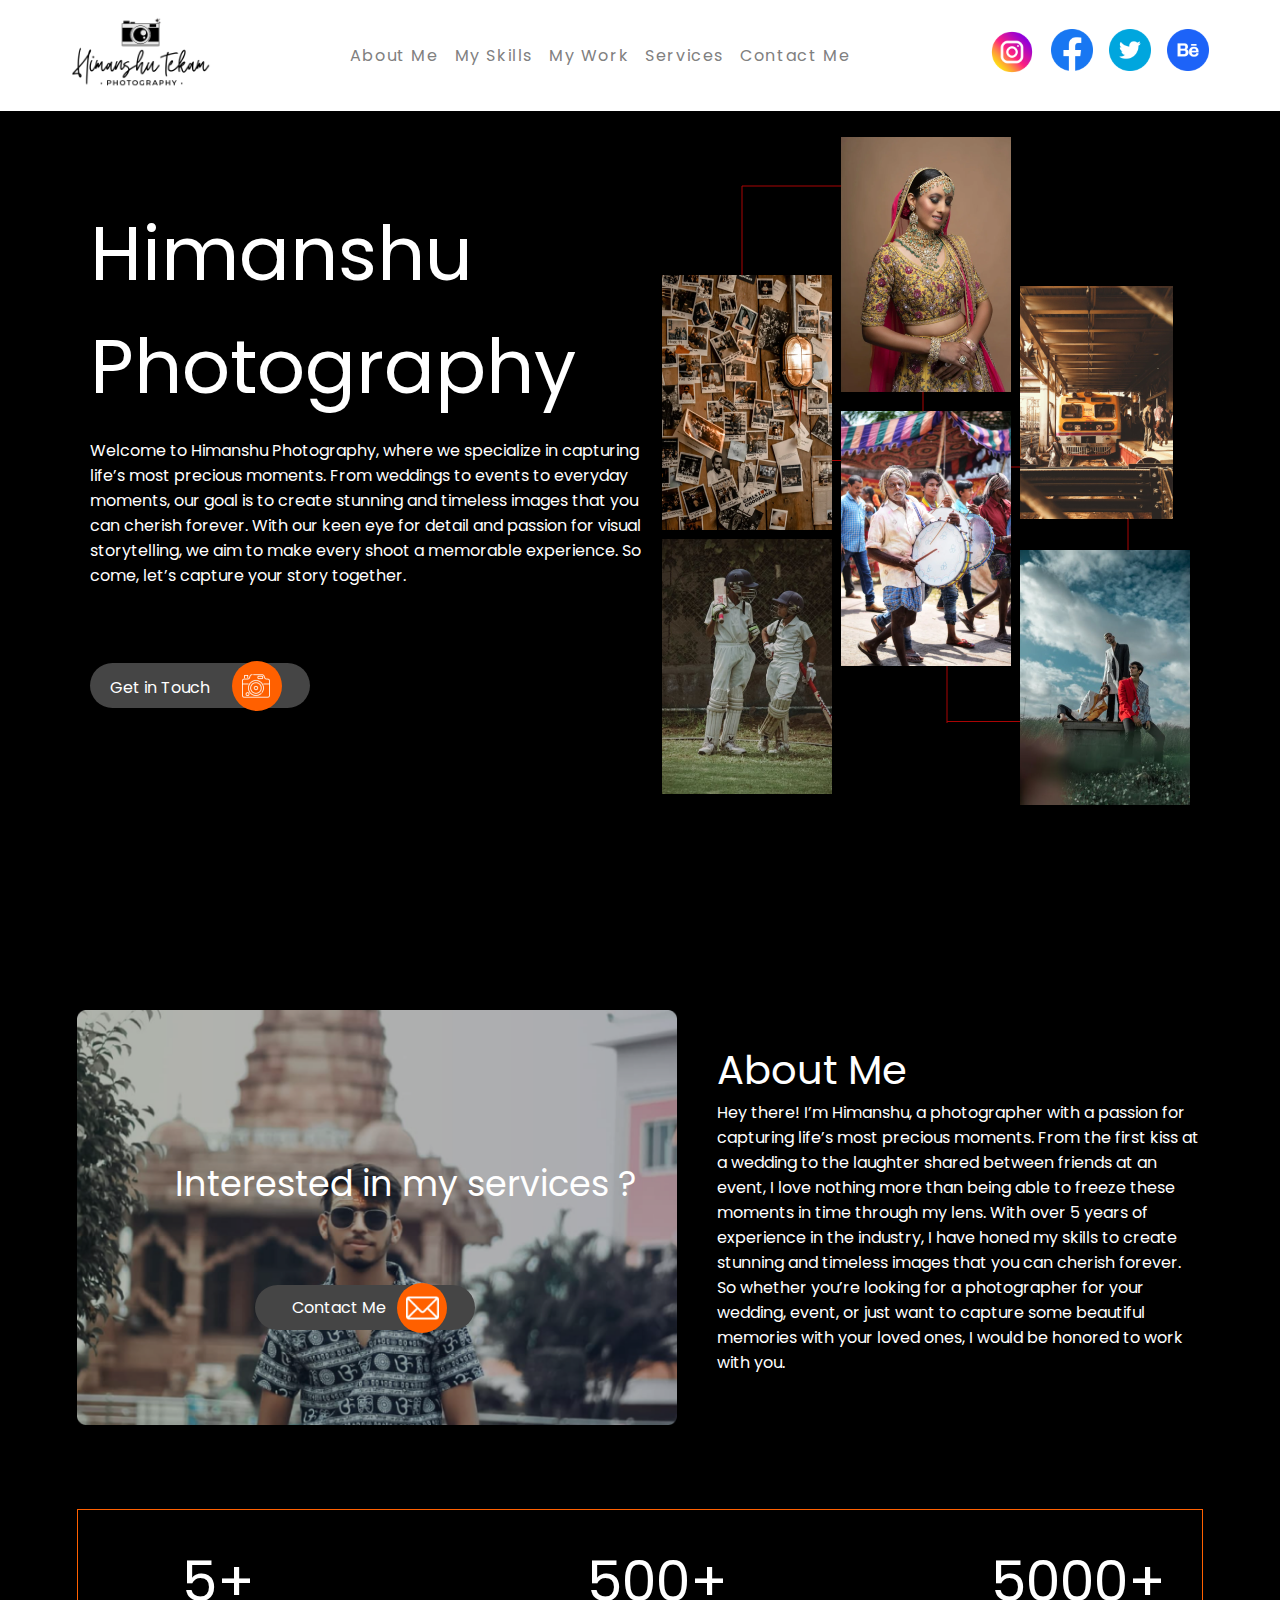
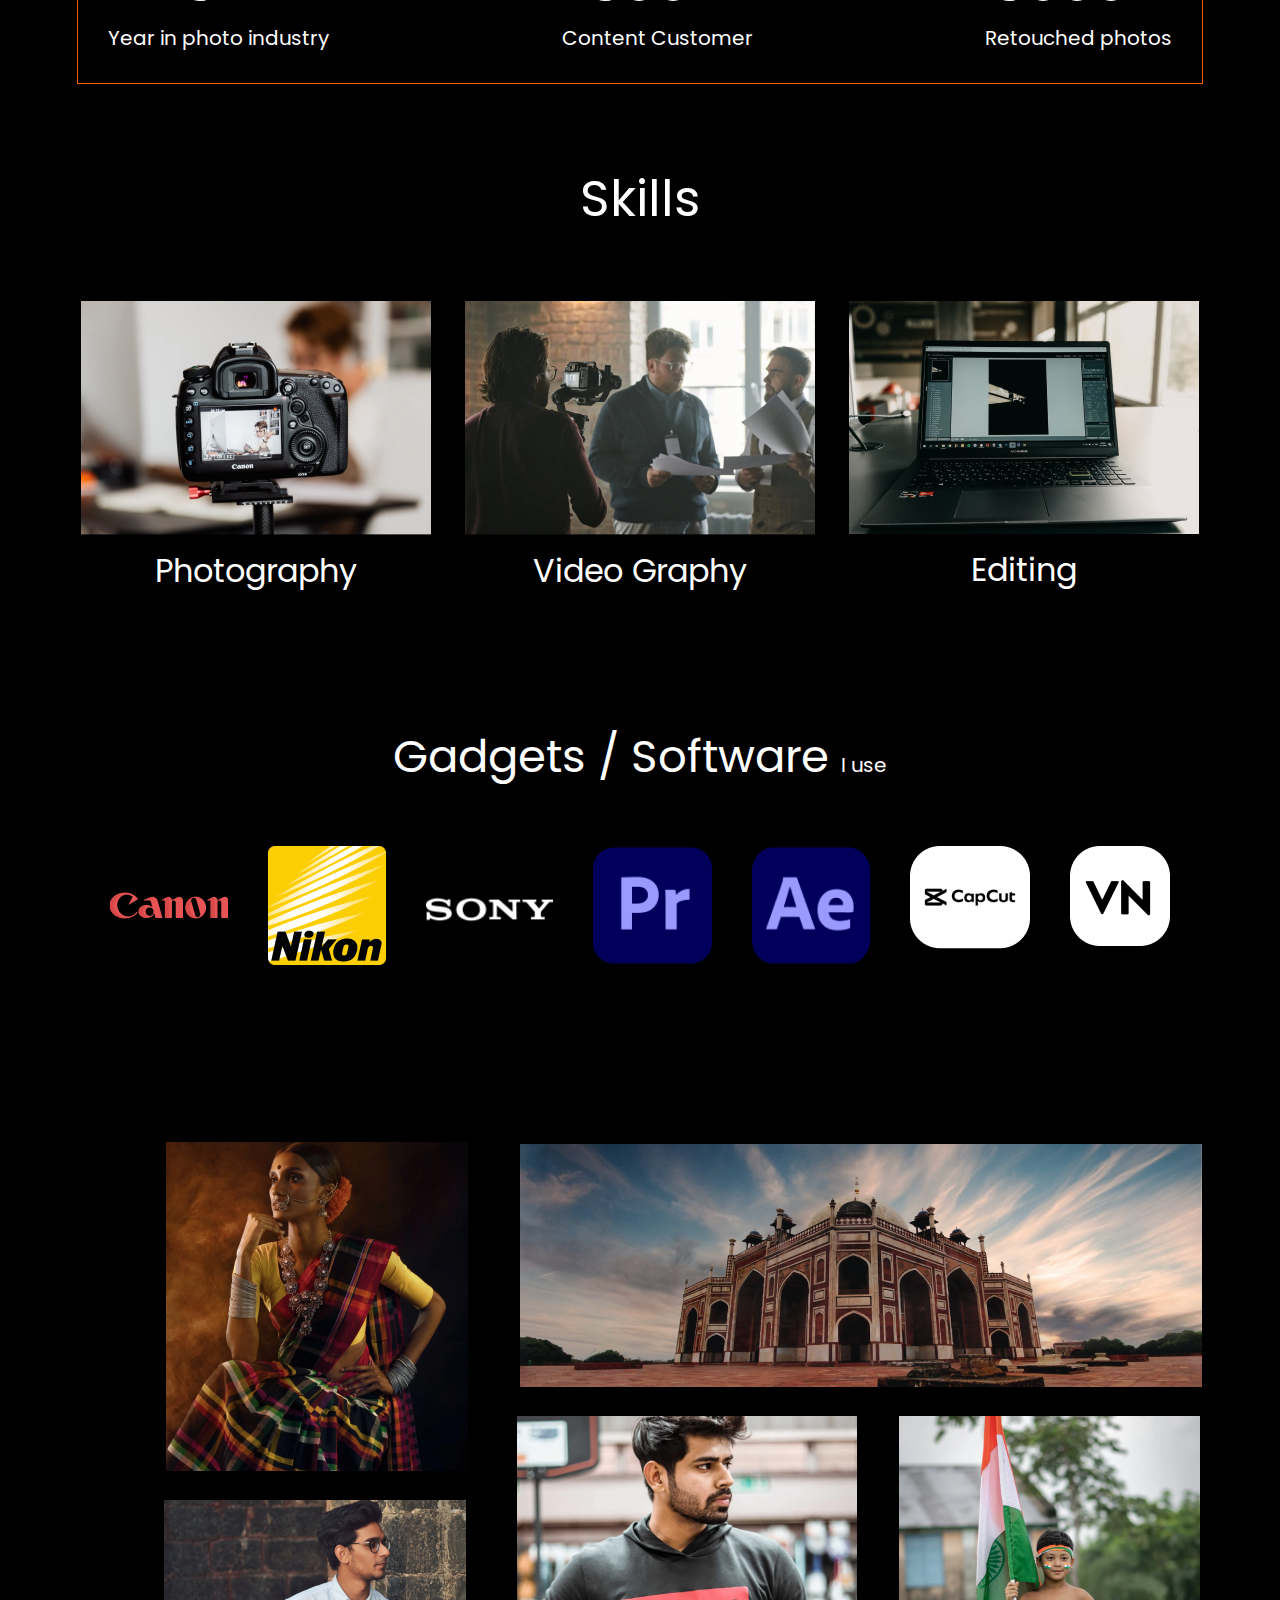
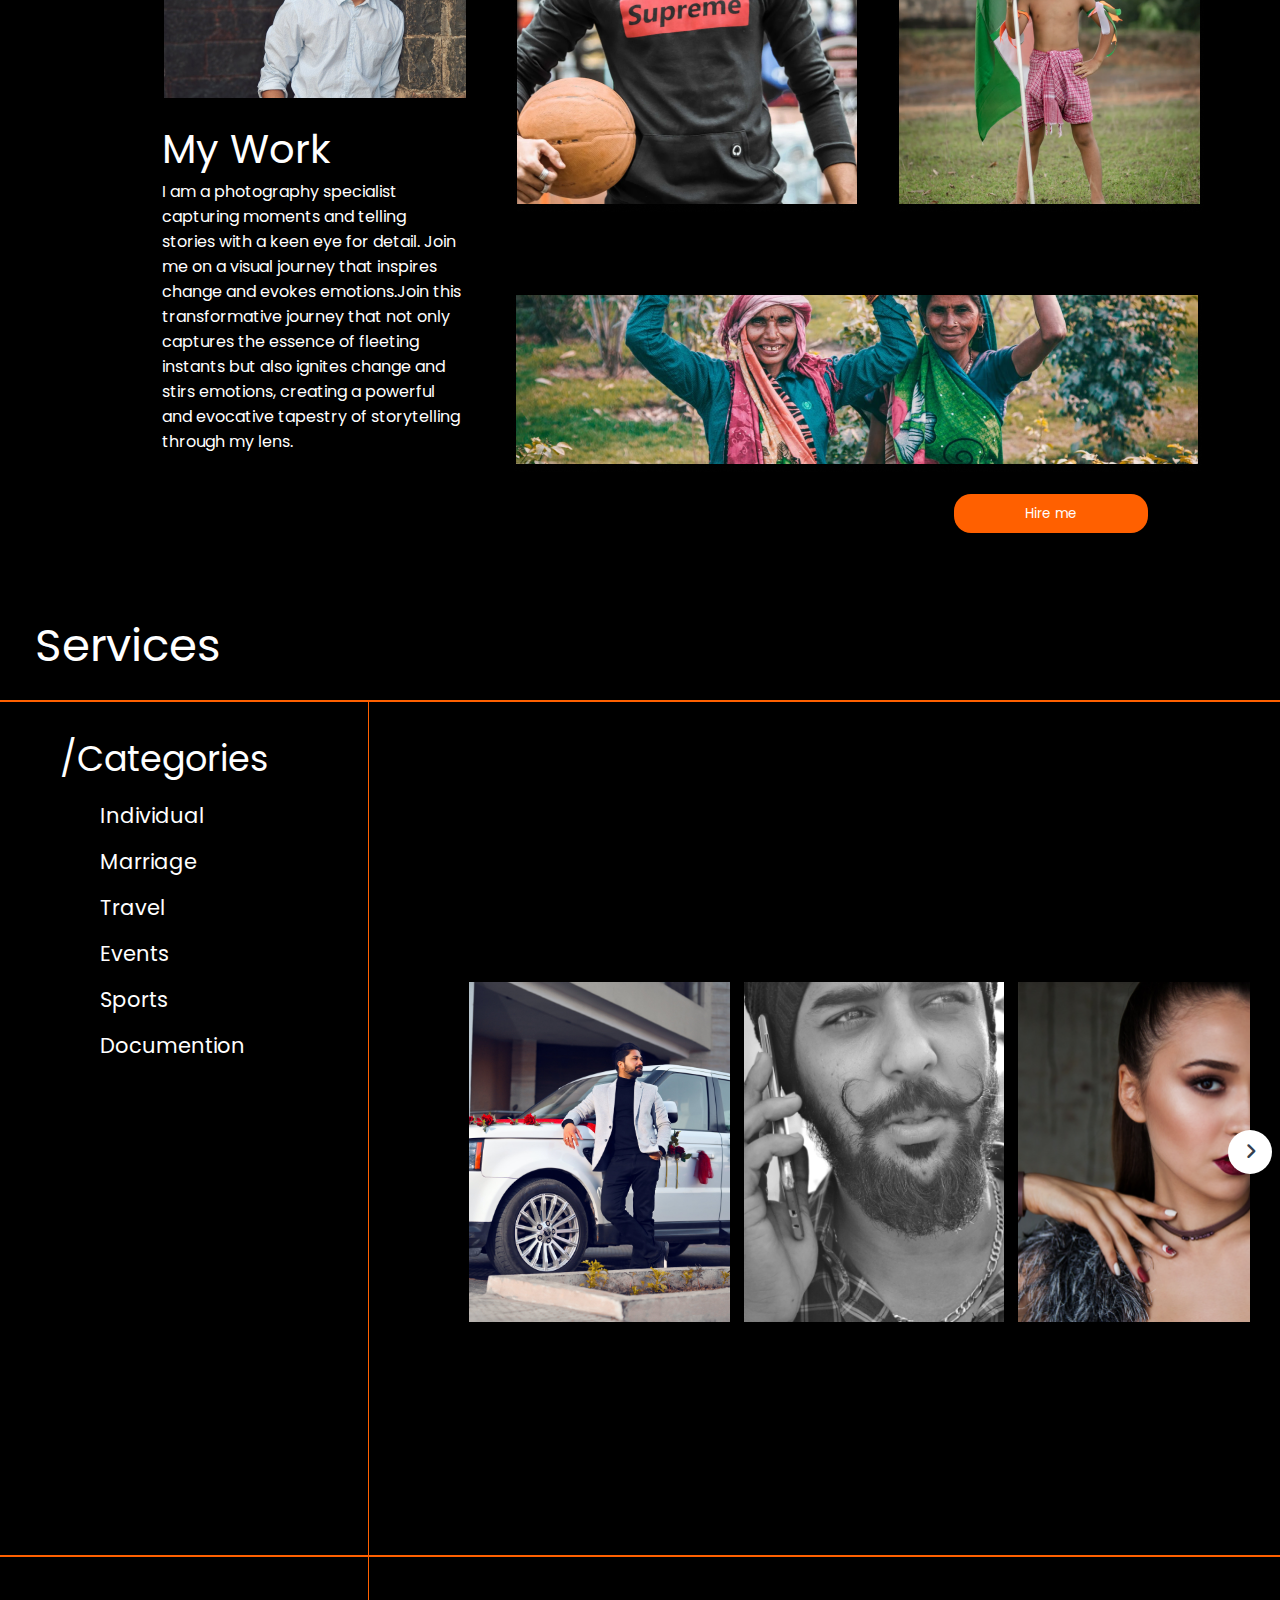
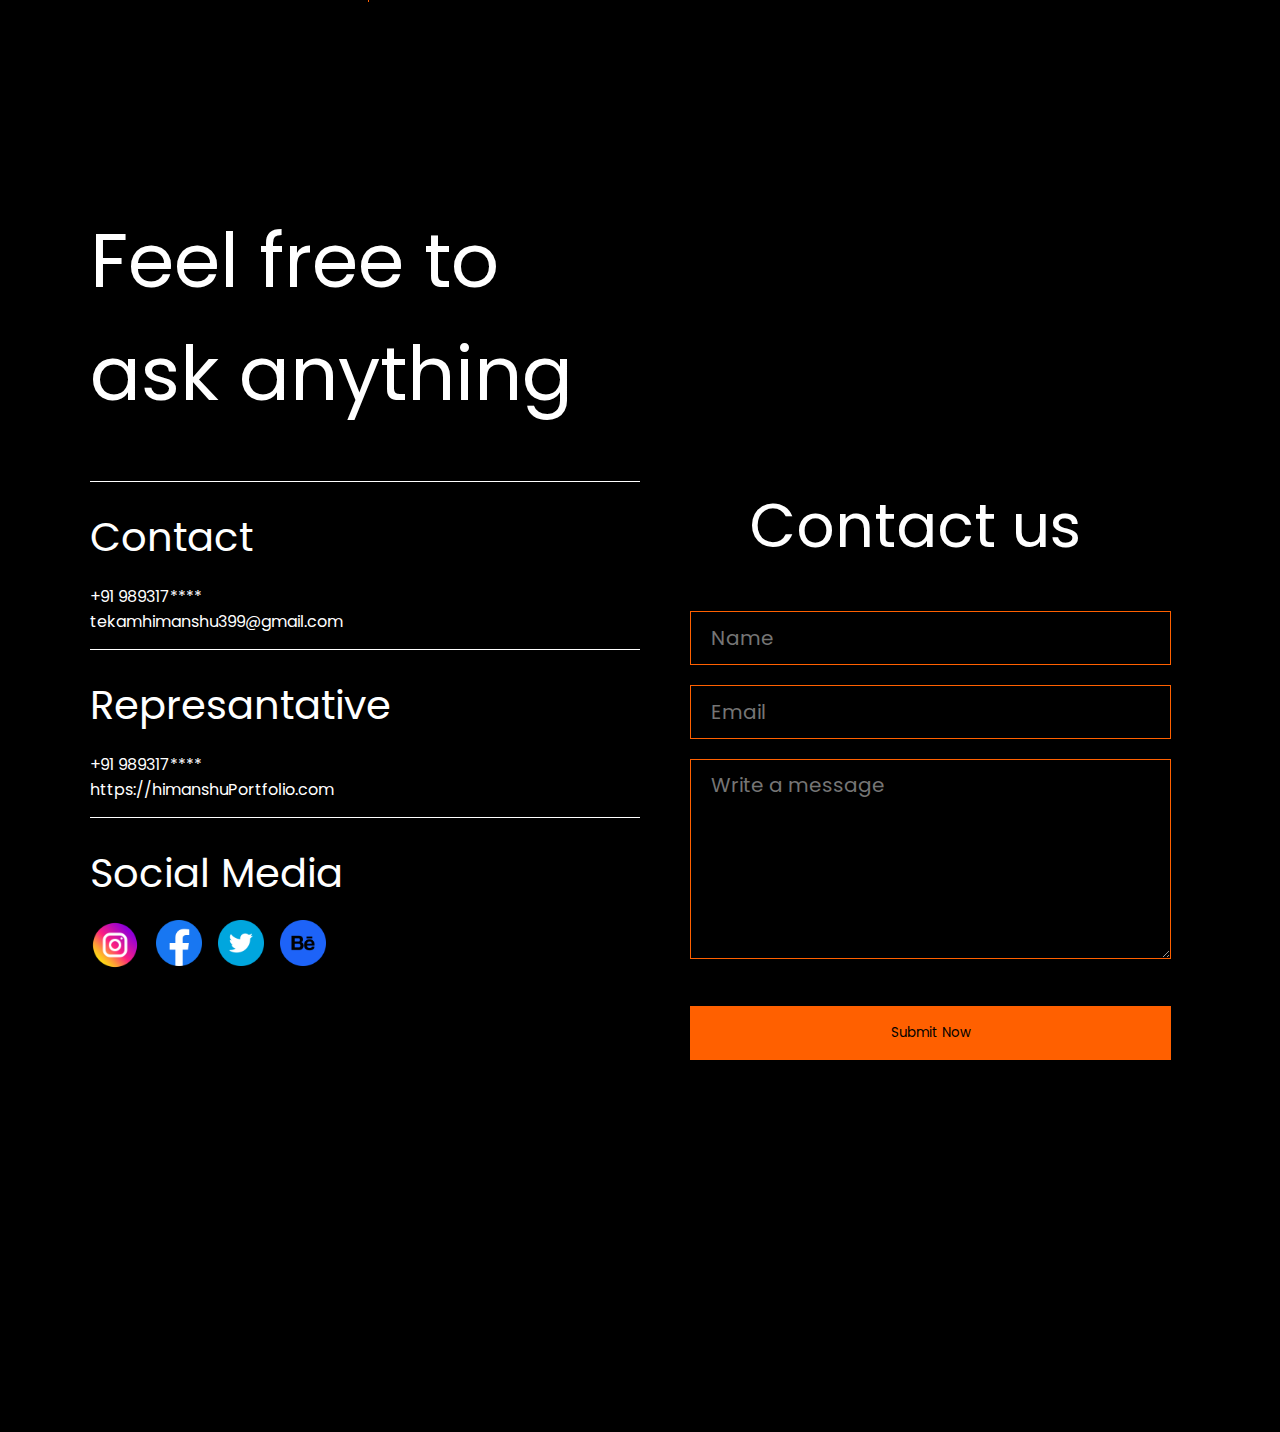
<file: index.html>
<!DOCTYPE html>
<html lang="en">

<head>
    <meta charset="UTF-8">
    <meta name="viewport" content="width=device-width, initial-scale=1.0">
    <!-- Set the title of the web page -->
    <title>Himanshu Portolio Site | Himanshu Tekam</title>
    
    <!-- favicon -->
    <link type="image/png" sizes="96x96" rel="icon" href="Himanshu favicon.png">
    
    <!-- Include main CSS stylesheet -->
    <link rel="stylesheet" href="style.css">

    <!-- Include Stylesheet optimized for mobile devices -->
    <link rel="stylesheet" href="moblie.css">

    <!-- Connect to Google Fonts to fetch the Poppins font -->
    <link rel="preconnect" href="https://fonts.googleapis.com">
    <link rel="preconnect" href="https://fonts.gstatic.com" crossorigin>
    <link href="https://fonts.googleapis.com/css2?family=Poppins:wght@200;300&display=swap" rel="stylesheet">

    <!-- Font Awesome Icons -->
    <link rel="stylesheet" href="https://cdnjs.cloudflare.com/ajax/libs/font-awesome/6.2.0/css/all.min.css">

    <!-- Responsiveness navbar -->
    <link rel="stylesheet" href="responsive_navbar.css">


</head>

<body>
    <!-- Header Section -->
    <nav>
        <div class="nav-main">
            <div class="nav-header">
                <div class="logo">
                    <img src="logo/Himanshu logo.png" alt="logo" draggable="false" />
                </div>
                <div class="menu-icon">
                    <i class="fa fa-bars" aria-hidden="true" draggable="false"></i>
                </div>
            </div>
            <ul class="menu">
                <li><a href="#about">About Me </a></li>
                <li><a href="#skill-section"> My Skills </a></li>
                <li><a href="#work-section">My Work</a></li>
                <li><a href="#service-section">Services </a></li>
                <li><a href="#contact-me">Contact Me</a></li>
            </ul>

            <ul class="social-icon nav-social_icon">
                <li><a href="https://www.instagram.com/h_i_m_m_u/" target="_blank"> <img src="Social media icons/instagram.png" alt="instagram icon"
                            style="width: 46px;" draggable="false"></a>
                </li>
                <li><a href="#"> <img src="Social media icons/facebook.png" alt="facebook icon"
                            style="width: 42px;" draggable="false"></a>
                </li>
                <li><a href="#"><img src="Social media icons/twitter.png" alt="twitter icon" style="width: 42px;" draggable="false"></a>
                </li>
                <li><a href="#"><img src="Social media icons/behance.png" alt="behance icon" style="width: 42px;" draggable="false"></a>
                </li>
            </ul>
        </div>
    </nav>

    <!-- Home Section -->
    <div id="home">
        <!-- Introduction Section -->
        <div class="intro">
            <!-- Heading - Name -->
            <p class="heading">Himanshu</p>
            <p class="heading">Photography</p>
            <!-- Description -->
            <p class="discription">
                Welcome to Himanshu Photography, where we specialize in capturing life’s most precious moments. From
                weddings to events to everyday moments,
                our goal is to create stunning and timeless images that you can cherish forever. With our keen eye for
                detail and passion for visual storytelling, we aim to make every shoot a memorable experience. So come,
                let’s capture your story together.
            </p>
            <!-- Get in Touch Button -->
            <div class="touch-btn">
                <!-- Background for Icon -->
                <div class="icon-bgcolor"></div>
                <!-- Button Content -->
                <div class="button">
                    <!-- Get in Touch Text -->
                    <p class="camera-head"> <a href="https://www.instagram.com/h_i_m_m_u/" style="color: white;" target="_blank">Get in Touch</a></p>
                    <!-- Camera Icon -->
                    <p class="camera-icon"> <img src="icons/camera.png" alt="camera-icon" draggable="false"></p>
                </div>
            </div>
        </div>

        <!-- Home Image Section -->
        <div class="home-image">
            <img src="Landing page image/Home image.png" alt="landing page image" draggable="false">
        </div>
    </div>

    <!-- About Me Section -->
    <section id="about">
        <div class="about-contant">
            <p class="interest">Interested in my services ?</p>
            <div class="touch-btn-email">
                <div class="icon-bgcolor"></div>
                <div class="button">
                    <p class="email-head"> <a href="mailto:tekamhimanshu399@gmail.com" style="color: white;" target="_blank">Contact Me</a></p>
                    <p class="email-icon"> <img src="icons/email-icon.png" alt="email-icon" width="35px" draggable="false"></p>
                </div>
            </div>
        </div>


        <div id="about-me">
            <!-- Himanshu's Image -->
            <div class="about-img">
                <img src="Himanshu image/Himanshu-img.png" alt="himanshu image" draggable="false">
            </div>
            <!-- About Me Text Section -->
            <div id="about-text">
                <p class="about-heading">About Me</p>
                <!--Description -->
                <p class="about-text-sub"> Hey there! I’m Himanshu, a photographer with a passion
                    for capturing life’s most precious moments. From the first kiss at a wedding to the laughter shared
                    between friends at an event, I love nothing more than being able to freeze these moments in time
                    through
                    my lens. With over 5 years of experience in the industry, I have honed my skills to create stunning
                    and
                    timeless images that you can cherish forever. So whether you’re looking for a photographer for your
                    wedding, event, or just want to capture some beautiful memories with your loved ones, I would be
                    honored
                    to work with you.</p>
            </div>
        </div>
    </section>

    <!-- Experience Section -->
    <section class="experience">

        <!-- Experience Item - Years in the Photo Industry -->
        <div class="experience-item">
            <p class="big-text">5+</p>
            <p class="small-text">Year in photo industry </p>
        </div>

        <!-- Experience Item - Satisfied Customers -->
        <div class="experience-item">
            <p class=" big-text">500+</p>
            <p class="small-text">Content Customer </p>
        </div>

        <!-- Experience Item - Retouched Photos -->
        <div class="experience-item">
            <p class=" big-text">5000+</p>
            <p class="small-text">Retouched photos</p>
        </div>
    </section>

    <!-- Skill Section -->
    <section id="skill-section">
        <p class="skill-heading">Skills</p>
        <!-- Skill Items -->
        <div class="skill">
            <!-- Photography Skill -->
            <div class="shooting skill-box">
                <img src="Himanshu skills images/Photography.png" alt="photogra image" draggable="false">
                <p class="skill-sub-heading"> Photography</p>
            </div>
            <!-- Videography Skill -->
            <div class="video skill-box">
                <img src="Himanshu skills images/video graphy.png" alt="videography image" draggable="false">
                <p class="skill-sub-heading"> Video Graphy</p>
            </div>
            <!-- Editing Skill -->
            <div class="editing skill-box">
                <img src="Himanshu skills images/editing.png" alt="editing image" draggable="false">
                <p class="skill-sub-heading"> Editing</p>
            </div>
        </div>
    </section>

    <!-- Gadgets/Software Section -->
    <section id="gadgets-software-section">
        <p class="gad-heading">
            Gadgets / Software <span class="use">I use</span>
        </p>
        <div class="gad-soft">
            <div class="gad-box">
                <!-- Canon Logo -->
                <img src="Gadgets  & Software icons/canon.png" alt="canon-logo" draggable="false">
            </div>
            <div class="gad-box">
                <!-- Nikon Logo -->
                <img src="Gadgets  & Software icons/Nikon.png" alt="nikon-logo" draggable="false">
            </div>
            <div class="gad-box">
                <!-- Sony Logo -->
                <img src="Gadgets  & Software icons/sony.png" alt="sony-logo" draggable="false">
            </div>
            <div class="gad-box">
                <!-- Premiere Pro Logo -->
                <img src="Gadgets  & Software icons/Premeium Pro.png" alt="Premium pro-logo" draggable="false">
            </div>
            <div class="gad-box">
                <!-- After Effects Logo -->
                <img src="Gadgets  & Software icons/After Effect.png" alt="After Effect-logo" draggable="false">
            </div>
            <div class="gad-box">
                <!-- Cap Cut Logo -->
                <img src="Gadgets  & Software icons/Cap cut.png" alt="cap cut-logo" draggable="false">
            </div>
            <div class="gad-box">
                <!-- VN Logo -->
                <img src="Gadgets  & Software icons/VN.png" alt="VN logo" draggable="false">
            </div>
        </div>
    </section>

    <!-- Work Section -->
    <section id="work-section">
        <div class="work-imgs">
            <!--Work Images -->
            <img class="work-img1" src="Works Images/top left.png" alt="work img" draggable="false">
            <img class="work-img2" src="Works Images/top right.png" alt="work img" draggable="false">
            <img class="work-img3" src="Works Images/left center.png" alt="work img" draggable="false">
            <img class="work-img4" src="Works Images/center center.png" alt="work img" draggable="false">
            <img class="work-img5" src="Works Images/right center.png" alt="work img" draggable="false">
        </div>
        <!-- Work Description -->
        <div class="work">
            <p class="work-head">My Work</p>
            <p class="work-text">I am a photography specialist capturing moments and telling stories with a keen eye for
                detail. Join me on a visual journey that inspires change and evokes emotions.Join this transformative
                journey that not only captures the essence of fleeting instants but also ignites change and stirs
                emotions, creating a powerful and evocative tapestry of storytelling through my lens.
        </div>

        <!-- A Group Work Image -->
        <div class="grp-img">
            <img src="Works Images/group all img.png" alt="group work image" draggable="false">
        </div>
        <img class="work-img6 work-imgs" src="Works Images/bottom.png" alt="work-img" draggable="false">
        <div class="hire">
            <button class="btn-hire"> <a href="mailto:tekamhimanshu399@gmail.com" style="color: white;">Hire me</a></button>
        </div>
    </section>

    <!-- Service Section -->
    <section id="service-section">
        <p class="service-header">Services</p>
        <!-- Horizontal Ruler -->
        <div class="hori-roluer"></div>
        <div class="service-container">
            <!-- Left Container -->
            <div class="left-container">
                <p class="left-container-header">/Categories</p>
                <div class="categories-item">
                    <ul>
                        <li><a href="gallery.html" target="_blank">Individual</a></li>
                        <li><a href="gallery.html" target="_blank">Marriage </a></li>
                        <li><a href="gallery.html" target="_blank"> Travel</a></li>
                        <li><a href="gallery.html" target="_blank">Events</a></li>
                        <li><a href="gallery.html" target="_blank">Sports</a></li>
                        <li><a href="gallery.html" target="_blank">Documention</a></li>
                    </ul>
                </div>
            </div>
            <!-- Vertical Ruler -->
            <div class="verti-rouler"></div>

            <!-- Right Container -->
            <div class="right-container">
                <div class="wrapper">
                    <!-- Left Arrow -->
                    <i id="left" class="fa-solid fa-angle-left"></i>
                    <div class="carousel">
                        <!-- Individual Service Images -->
                        <img src="Services Photos/Individual/Services indi img 1.jpg" alt="img" draggable="false">
                        <img src="Services Photos/Individual/Services indi img 2.jpg" alt="img" draggable="false">
                        <img src="Services Photos/Individual/Services indi img 3.jpg" alt="img" draggable="false">
                        <img src="Services Photos/Individual/Services indi img 4.jpg" alt="img" draggable="false">
                        <img src="Services Photos/Individual/Services indi img 5.jpg" alt="img" draggable="false">
                        <img src="Services Photos/Individual/Services indi img 6.jpg" alt="img" draggable="false">
                        <img src="Services Photos/Individual/Services indi img 7.jpg" alt="img" draggable="false">
                        <img src="Services Photos/Individual/Services indi img 8.jpg" alt="img" draggable="false">
                        <img src="Services Photos/Individual/Services indi img 1.jpg" alt="img" draggable="false">
                    </div>
                    <!-- Right Arrow -->
                    <i id="right" class="fa-solid fa-angle-right"></i>
                </div>
            </div>
        </div>
    </section>
    <div class="hori-roluer-bottom"></div>

   

    <!-- Footer Section -->
    <footer id="contact-me">
        <!-- Footer Heading -->
        <p class="footer-head">Feel free to
            <span class="br-tag"><br></span>
            ask anything
        </p>
        <!-- Footer Boxes -->
        <div class="footer-box">
            <div class="content-box box-demo">
                <!-- Ruler -->
                <div class="ruler"></div>
                <!-- Contact Information -->
                <div class="con-email">
                    <p class="boxs-head">Contact</p>
                    <p>+91 989317****</p>
                    <p>tekamhimanshu399@gmail.com</p>
                </div>

                <div class="ruler"></div>
                <!-- Representative Information -->
                <div class="con-email">
                    <p class="boxs-head">Represantative</p>
                    <p>+91 989317****</p>
                    <p>https://himanshuPortfolio.com</p>
                </div>

                <!-- Social Media Links -->
                <div class="ruler"></div>
                <div class="con-email">
                    <p class="boxs-head">Social Media</p>
                    <div class="social-icon block">
                        <li><a href="https://www.instagram.com/h_i_m_m_u/" target="_blank"> <img src="Social media icons/instagram.png" alt="instagram icon"
                                    style="width: 50px;" draggable="false"></a>
                        </li>
                        <li><a href="#" target="_blank"> <img src="Social media icons/facebook.png" alt="facebook icon"
                                    style="width: 46px;" draggable="false"></a>
                        </li>
                        <li><a href="#" target="_blank"><img src="Social media icons/twitter.png" alt="twitter icon"
                                    style="width: 46px;" draggable="false"></a></li>
                        <li><a href="#" target="_blank"><img src="Social media icons/behance.png" alt="behance icon"
                                    style="width: 46px;" draggable="false"></a></li>
                    </div>
                </div>

            </div>

            <!-- Contact Box -->
            <div class="contact-box box-demo">
                <p class="contact-head"> Contact us</p>
                <!-- Input Fields -->
                <div class="input-box">
                    <input type="text" name="name" placeholder="Name">
                    <br>
                    <input type="text" name="name" placeholder="Email">
                    <br>
                    <textarea placeholder="Write a message"></textarea>
                </div>
                <!-- Submit Button -->
                <button class="submit-btn">Submit Now</button>
            </div>
        </div>
    </footer>

    <script src="index.js"></script>
</body>

</html>
</file>
<file: moblie.css>
@media (min-width: 360px) and (max-width:700px) {

  .hamburger {
    display: block;
    margin-right: 41px;
    cursor: pointer;
  }

  .nav-bar {
    display: block;
    position: absolute;
    top: 100px;
    left: 0;
    right: 0;
    width: 100vw;
    background-color: #ff6000;
    overflow: hidden;
  }

  .nav-bar.active {
    height: 450px;
  }

  .nav-bar ul {
    display: block;
    width: fit-content;
    margin: 80px auto 0 auto;
    text-align: center;
  }

  .nav-bar ul li a {
    margin-bottom: 15px;
    font-size: 20px;
    color: white;
  }

  .logo img {
    margin-left: 25px;
  }

  #home {
    flex-direction: column;
  }

  .heading {
    font-size: 40px;
    text-align: center;
  }

  .discription {
    text-align: center;
  }

  .touch-btn {
    margin-left: 60px;
  }

  .home-image img {
    width: 340px;
    display: block;
    margin: 55px auto;
  }

  /* About Section */
  #about-me {
    flex-direction: column;
  }

  .about-img img {
    width: 330px;
    margin: 0 17px;
    margin-left: -7px;
  }

  .about-contant {
    position: relative;
    top: 220px;
    left: 0px;

  }

  .touch-btn-email {
    margin-left: 65px;
  }

  .interest {
    color: white;
    font-size: 20px;
    margin-left: 60px;
  }

  #about-text {
    margin-left: 10px;
  }

  .about-heading {
    font-size: 30px;
    text-align: center;
  }

  .about-text-sub {
    font-size: 15px;
    text-align: center;
    margin-top: 15px;
  }

  .experience {
    flex-direction: column;
    margin: 10%;
  }

  .experience-item {
    margin: 20px 0 30px 0;
  }

  .big-text {
    font-size: 45px;
  }

  .skill {
    flex-direction: column;
    justify-content: space-around;
    align-items: center;
    margin: 5%;
  }

  .skill-box {
    margin-top: 50px;
  }

  /* Gadgets & Software Section */
  .gad-soft {
    flex-direction: column;
    align-items: center;
    margin-top: 10px;
  }

  .gad-heading {
    color: white;
    text-align: center;
    font-size: 30px;
  }

  .use {
    font-size: 15px;
  }

  .gad-box {
    margin-top: 20px;
  }

  .work-imgs {
    display: none;
  }

  /* Work Sectiom */
  #work-section {
    margin-top: 160px;
  }

  .grp-img {
    margin-left: 30px;
    margin-top: 30px;
    display: block;
  }

  .work-head,
  .work-text {
    margin-left: 0px;
    text-align: center;
  }

  #work-section {
    padding: 0;
  }

  .hire {

    margin: 20px 50px 30px 0;
  }

  .service-container {
    flex-direction: column;
  }

  .right-container {
    margin: 20px 60px 100px 60px;
  }

  .wrapper i:last-child {
    right: 40px;
  }

  .verti-rouler {
    display: none;
  }

  .carousel img {
    width: 70%;
  }

  .plan {
    display: flex;
    flex-direction: column;
    margin-left: 20%;
  }

  .plans-box {
    margin-bottom: 30px;
  }

  /* footer Section */
  .footer-head {
    color: white;
    font-size: 30px;
    margin-top: 50px;
    margin-left: 25px;
  }

  .br-tag {
    display: none;
  }

  .box-demo {
    width: 100%;
  }

  .ruler {
    width: 100%;
  }

  .boxs-head {
    font-size: 25px;
    margin-bottom: 1px;
  }

  .footer-box {
    display: flex;
    flex-direction: column;
    margin: 4% 7%;
  }

  .block {
    display: flex;
  }

  .input-box {
    padding: 40px 0;
  }


  input, textarea {
    width: 90vw;
  }

  .submit-btn{
    margin-left: 0px;
    width: 90vw;
  }
  .contact-head {
    font-size: 45px;
    text-align: left;
}

}
</file>
<file: responsive_navbar.css>
@media (min-width: 800px) {
    .nav-main {
      max-width: 1170px;
      margin: 0 auto;
      display: flex;
      align-items: center;
      justify-content: space-between;
      padding: 1rem;
    }
  
    .nav-header {
      padding: 0;
    }
    .fa-bars {
      display: none;
    }
  
    .menu {
      height: auto;
      display: flex;
    }
  
    .menu a {
      padding: 0;
      margin: 0 0.5rem;
    }
    .menu a:hover {
      padding: 0;
      background: transparent;
    }
  }
  @media (min-width: 300px) and (max-width:800px){
    .nav-social_icon{
      display: none;
      }
  .menu-icon{
    display: block;
  }
  }
</file>
<file: style.css>
/* Reset Styles for All Elements */
* {
  margin: 0;
  padding: 0;
  box-sizing: border-box;
  list-style: none;
  text-decoration: none;
  font-family: "Poppins", sans-serif;
}
/* Body Background Color */
body {
  background-color: #000;
}

/* Header Styles */
.logo img{
  width: 140px;
}

ul {
  list-style-type: none;
}

a {
  text-decoration: none;
}

nav {
  background: white;
  box-shadow: 0 5px 15px rgba(0, 0, 0, 0.1);
}

.fa-bars {
  font-size: 1.5rem;
  color: #e94949;
  cursor: pointer;
}

.fa-bars:hover {
  color: black;
}

.menu a {
  text-align: center;
  color: grey;
  letter-spacing: 0.1rem;
  display: block;
  padding: 0.5rem 1rem;
  transition: all 0.3s linear;
}

.menu a:hover {
  background: #f8a5a5;
  color: #ff6000;
  padding-left: 1.5rem;
}

.menu {
  height: 0;
  overflow: hidden;
  transition: all 0.3s linear;
}

.show-menu {
  height: 18rem;
}

.nav-header {
  display: flex;
  align-items: center;
  justify-content: space-between;
  padding: 1rem;
}
.social-icon {
  display: flex;
  gap: 1rem;
}


/* Home Section Styles */
#home {
  display: flex;
  flex-direction: row;
  margin: 2% 7%;
  color: white;
}

.intro {
  margin-top: 60px;
}
/* Heading Styles */
.heading {
  font-size: 75px;
}
/* Description Styles */
.discription {
  margin-top: 15px;
}

/* Button Styles */
.button {
  margin-top: 25px;
  background-color: #454545;
  display: flex;
  flex-direction: row;
  width: 220px;
  border-radius: 30px;
  height: 45px;
}

/* Camera Head Styles */
.camera-head {
  position: relative;
  top: 12px;
  left: 20px;
}
/* Camera Icon Styles */
.camera-icon {
  position: relative;
  top: 9px;
  left: 52px;
}
/* Icon Background Color Styles */
.icon-bgcolor {
  background-color: #ff6000;
  height: 50px;
  width: 50px;
  position: relative;
  top: 73px;
  left: 142px;
  border-radius: 50px;
}

/* About Me Section Styles */
#about-me {
  display: flex;
  margin: 0 6%;
}
/* About Image Styles */
.about-img img {
  width: 600px;
}
/* About Text Styles */
#about-text {
  margin-left: 40px;
  color: white;
  margin-top: 30px;
}

.about-heading {
  font-size: 40px;
}

.about-contant {
  position: relative;
  top: 320px;
  left: 175px;
}

.touch-btn-email {
  margin-left: 80px;
}

.interest {
  color: white;
  font-size: 35px;
}

.email-head {
  margin-top: 10px;
  margin-left: 37px;
}
/* Email Icon Styles */
.email-icon {
  z-index: 1;
  margin-top: 7px;
  margin-left: 20px;
}
.email-icon img{
  width: 80%;
}
/* Experience section */
.experience {
  color: white;
  border: 1px solid #ff6000;
  margin: 6%;
  display: flex;
  flex-direction: row;
  padding: 30px;
  text-align: center;
  justify-content: space-between;
}

.big-text {
  font-size: 55px;
}

.small-text {
  font-size: 20px;
}

/* Skills Section */
.skill-heading {
  color: white;
  font-size: 50px;
  text-align: center;
}

.skill {
  display: flex;
  flex-direction: row;
  justify-content: space-around;
  margin: 5%;
}
.skill-sub-heading {
  color: white;
  font-size: 32px;
  text-align: center;
  margin-top: 5px;
}

/* Gadgets and software */
#gadgets-software-section {
  margin: 10% 7% 3% 7%;
}

.gad-heading {
  color: white;
  text-align: center;
  font-size: 45px;
}

.use {
  font-size: 20px;
}

.gad-soft {
  display: flex;
  flex-direction: row;
  justify-content: space-around;
  margin-top: 55px;
}

/* Works Section */
#work-section {
  margin: 8%;
  padding: 30px;
}

.work-img1 {
  position: relative;
  top: 30px;
  left: 30px;
}

.work-img2 {
  position: relative;
  top: -54px;
  left: 70px;
}

.work-img3 {
  position: relative;
  top: -154px;
  left: 32px;
}

.work-img4 {
  position: relative;
  top: -40px;
  left: 75px;
}

.work-img5 {
  position: relative;
  top: -40px;
  left: 105px;
}

.work-img6 {
  position: relative;
  left: 380px;
  margin-top: -200px;
}

.work {
  width: 330px;
  position: relative;
  margin-top: -140px;
  color: white;
}

.work-head,
.work-text {
  margin-left: 30px;
}

.grp-img {
  display: none;
}

.work-head {
  font-size: 40px;
}

.hire {
  float: right;
  margin-top: 40px;
}

.btn-hire {
  width: 194px;
  height: 39px;
  top: 925px;
  left: 1040px;
  border-radius: 17px;
  background-color: #ff6000;
  border: none;
  color: white;
  cursor: pointer;
}

/* Services Section */
#service-section {
  color: white;
}

.service-header {
  font-size: 45px;
  margin-left: 35px;
  margin-bottom: 20px;
}

.service-container {
  display: flex;
}

.hori-roluer {
  height: 2px;
  width: 100vw;
  background-color: #ff6000;
}

.hori-roluer-bottom {
  height: 2px;
  position: relative;
  width: 100vw;
  background-color: #ff6000;
  top: -47px;
}

.verti-rouler {
  height: 100vh;
  width: 2px;
  background-color: #ff6000;
  position: relative;
  left: 100px;
}

.left-container-header {
  font-size: 35px;
  padding-left: 60px;
  padding-top: 30px;
}

.categories-item li {
  color: white;
  margin: 15px 0 0 100px;
}

.categories-item li a {
  color: white;
  font-size: 21px;
}

.right-container {
  width: 90vw;
  margin: 100px 30px 100px 200px;
  display: flex;
  justify-content: center;
  align-items: center;
  min-height: 75vh;

}

.wrapper {
  display: flex;
  max-width: 1200px;
  position: relative;
}

.wrapper i {
  top: 50%;
  height: 44px;
  width: 44px;
  color: #343F4F;
  cursor: pointer;
  font-size: 1.15rem;
  position: absolute;
  text-align: center;
  line-height: 44px;
  background: #fff;
  border-radius: 50%;
  transform: translateY(-50%);
  transition: transform 0.1s linear;
}

.wrapper i:active {
  transform: translateY(-50%) scale(0.9);
}

.wrapper i:hover {
  background: #f2f2f2;
}

.wrapper i:first-child {
  left: -22px;
  display: none;
}

.wrapper i:last-child {
  right: -22px;
}

.wrapper .carousel {
  font-size: 0px;
  cursor: pointer;
  overflow: hidden;
  white-space: nowrap;
  scroll-behavior: smooth;
}

.carousel.dragging {
  cursor: grab;
  scroll-behavior: auto;
}

.carousel.dragging img {
  pointer-events: none;
}

.carousel img {
  height: 340px;
  object-fit: cover;
  user-select: none;
  margin-left: 14px;
  width: calc(100% / 3);
}

.carousel img:first-child {
  margin-left: 0px;
}


/* Footer */
footer {
  color: white;
}

.footer-head {
  margin-top: 200px;
  color: white;
  font-size: 75px;
  margin-left: 90px;
}

.ruler {
  height: 1px;
  width: 100%;
  background: white;

}

.footer-box {
  display: flex;
  flex-direction: row;
  margin: 4% 7%;
}

.box-demo {
  width: 50%;
  height: 100vh;
}

.boxs-head {
  font-size: 40px;
  margin-bottom: 17px;
}

.con-email {
  padding: 15px 0 15px 0;
  margin: 10px 0 0 0;
}

.contact-head {
  font-size: 60px;
  text-align: center;
}

.input-box {
  padding: 40px 50px;
}

input {
  border: 1px solid #FF6000;
  width: 481px;
  height: 54px;
  background: transparent;
  padding: 10px 20px;
  color: white;
  font-size: 20px;
  margin-bottom: 20px;

}

textarea {
  width: 481px;
  height: 200px;
  background: transparent;
  border: 1px solid #FF6000;
  padding: 10px 20px;
  font-size: 20px;
}

.submit-btn {
  width: 481px;
  height: 54px;
  border: 1px solid #FF6000;
  background: #FF6000;
  margin-left: 50px;
}
.submit-btn:hover{
  color: white;
}
.menu-icon{
  display: none;
}
</file>
